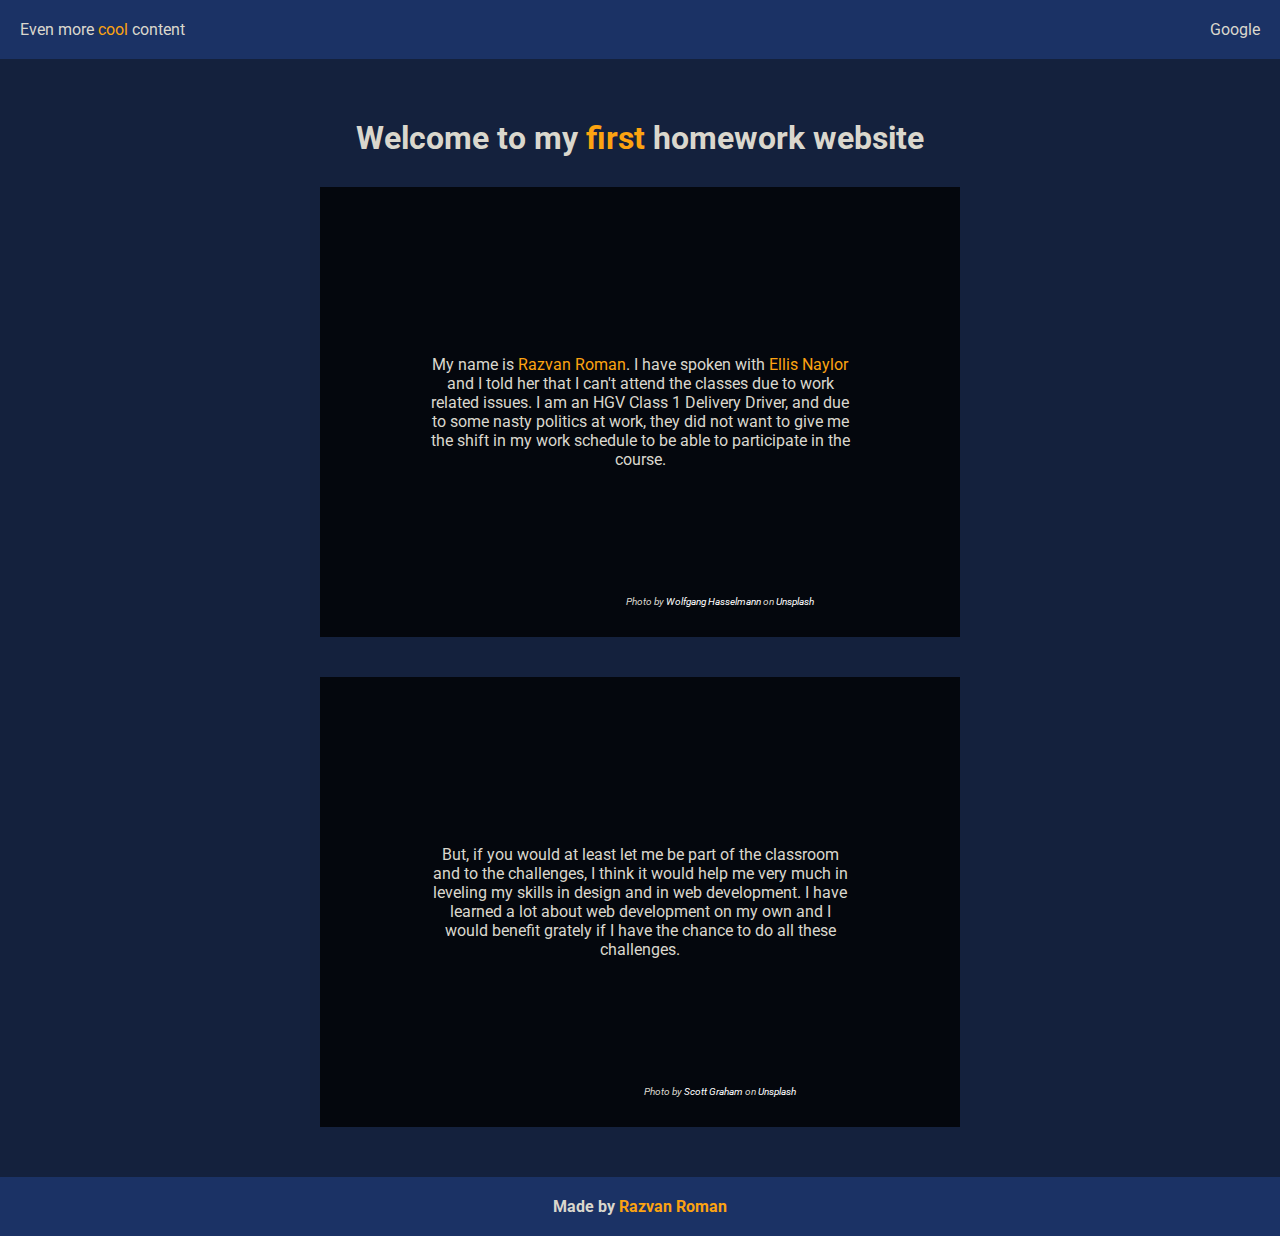
<file: index.html>
<!DOCTYPE html>
<html lang="en">
	<head>
		<meta charset="UTF-8" />
		<meta http-equiv="X-UA-Compatible" content="IE=edge" />
		<meta name="viewport" content="width=device-width, initial-scale=1.0" />
		<!-- Favicon -->
		<link rel="shortcut icon" href="./img/favicon.ico" type="image/x-icon" />
		<!-- Stylesheet -->
		<link rel="stylesheet" href="style.css" />
		<title>First Homework | Home</title>
	</head>
	<body>
		<header>
			<nav>
				<ul>
					<li>
						<a href="more.html">Even more <span class="highlight">cool</span> content</a>
					</li>
					<li><a href="https://www.google.com" target="_blank">Google</a></li>
				</ul>
			</nav>
		</header>
		<main>
			<article>
				<div class="container">
					<h1 class="page--title">Welcome to my <span class="highlight">first</span> homework website</h1>
					<div class="box box--1">
						<div class="overlay">
							<p>
								My name is <span class="highlight">Razvan Roman</span>. I have spoken with <span class="highlight">Ellis Naylor</span> and I told her
								that I can't attend the classes due to work related issues. I am an HGV Class 1 Delivery Driver, and due to some nasty politics at
								work, they did not want to give me the shift in my work schedule to be able to participate in the course.
							</p>
							<p class="credits">
								Photo by
								<a href="https://unsplash.com/@wolfgang_hasselmann?utm_source=unsplash&utm_medium=referral&utm_content=creditCopyText"
									>Wolfgang Hasselmann</a
								>
								on <a href="https://unsplash.com/s/photos/lorry?utm_source=unsplash&utm_medium=referral&utm_content=creditCopyText">Unsplash</a>
							</p>
						</div>
					</div>

					<div class="box box--2">
						<div class="overlay">
							<p>
								But, if you would at least let me be part of the classroom and to the challenges, I think it would help me very much in leveling my
								skills in design and in web development. I have learned a lot about web development on my own and I would benefit grately if I have
								the chance to do all these challenges.
							</p>
							<p class="credits">
								Photo by
								<a href="https://unsplash.com/@homajob?utm_source=unsplash&utm_medium=referral&utm_content=creditCopyText">Scott Graham</a> on
								<a href="https://unsplash.com/s/photos/learning?utm_source=unsplash&utm_medium=referral&utm_content=creditCopyText">Unsplash</a>
							</p>
						</div>
					</div>
				</div>
			</article>
		</main>
		<footer>
			<p>Made by <span class="highlight">Razvan Roman</span></p>
		</footer>
	</body>
</html>
</file>
<file: style.css>
/* Google Fonts */
@import url('https://fonts.googleapis.com/css2?family=Roboto:wght@400;700&display=swap');

:root {
  --background-color: #14213d;
  --nav-color: #1b3265;
  --accent-color: #fca311;
}

/* CSS Reset */

* {
  margin: 0;
  padding: 0;
  box-sizing: border-box;
}

/* Home styling */

nav {
  background-color: var(--nav-color);
  padding: 20px;
}

header nav ul {
  display: flex;
  justify-content: space-between;
  list-style: none;
}

header nav ul li a {
  color: #dad7cd;
  text-decoration: none;
}

header nav ul li a:hover {
  border-bottom: 1px solid var(--accent-color);
}

body {
  color: #dad7cd;
  background-color: var(--background-color);
  font-family: 'Roboto', sans-serif;
}

.container {
  margin: 30px auto;
  width: 50%;
  max-width: 1280px;
  display: flex;
  justify-content: center;
  align-items: center;
  flex-direction: column;
}

.box {
  border-radius: 10px;
  margin: 20px 0;
}

.page--title {
  font-weight: 700;
  font-size: 2rem;
  text-align: center;
  margin-top: 20px;
  padding: 10px;
}

.box--1 {
  position: relative;
  height: 50vh;
  background: url("https://images.unsplash.com/photo-1591419478162-a4dd21b7ec0a?ixlib=rb-1.2.1&ixid=MnwxMjA3fDB8MHxwaG90by1wYWdlfHx8fGVufDB8fHx8&auto=format&fit=crop&w=1887&q=80") no-repeat center center/cover;
}

.box--1 .credits {
  position: absolute;
  bottom: 0;
  right: 0;
}

.box p {
  width: 75%;
  text-align: center;
  padding: 30px 30px;
}

.highlight {
  color: var(--accent-color);
}

.box--2 {
  position: relative;
  height: 50vh;
  background: url("https://images.unsplash.com/photo-1454165804606-c3d57bc86b40?ixlib=rb-1.2.1&ixid=MnwxMjA3fDB8MHxwaG90by1wYWdlfHx8fGVufDB8fHx8&auto=format&fit=crop&w=1740&q=80") no-repeat center center/cover;
}

.box--2 .credits {
  position: absolute;
  bottom: 0;
  right: 0;
}

.overlay {
  display: flex;
  justify-content: center;
  align-items: center;
  width: 100%;
  height: 100%;
  background-color: rgba(0, 0, 0, 0.778);
}

/* Second page styling */

.second--page {
  margin-top: 40px;
}

.row {
  display: flex;
  justify-content: center;
  align-items: center;
  width: 90%;
  margin: 30px auto;
  padding:40px 0;
  flex: 1;
  border-bottom: 1px solid var(--nav-color);
}

.row:first-of-type {
  margin-top: 10px;
}

.row img {
  max-width: 100%;
  height: auto;
}

.row-reverse {
  flex-direction: row-reverse;
}

.col {
  width: 100%;
  text-align: center;
  padding: 0 10px;
  margin:0 20px;
}

.intro--text {
  padding: 15px 0;
}

.border-bottom{
  border-bottom: 1px solid var(--accent-color);
}

.experience {
  margin-top: 10px;
  width: 100%;
  border-collapse: collapse;
}

td, th {
  border: 1px solid var(--nav-color);
  text-align: left;
  padding: 10px;
}

tr:nth-child(even) {
  background-color: var(--nav-color);
}

.credits {
  margin-top: 7px;
  font-size: 10px;
  font-style: italic;
}

.credits a {
  color: #fff;
  text-decoration: none;
}

.credits a:visited {
  color: #fff;
}

/* Footer styling */

footer {
  background-color: var(--nav-color);
  text-align: center;
  font-weight: 700;
  padding: 20px 0;
}

/* Mobile styling */

@media (max-width:650px) {
  .container {
    width: 80%;
    max-width: 80%;
  }

  .box p{
    width: 90%;
    padding: 15px 15px;
  }

  .row {
    flex-direction: column;
    margin: 15px auto;
    padding: 20px 0;
  }

  .row:last-of-type {
    border-bottom: none;
  }
}
</file>
